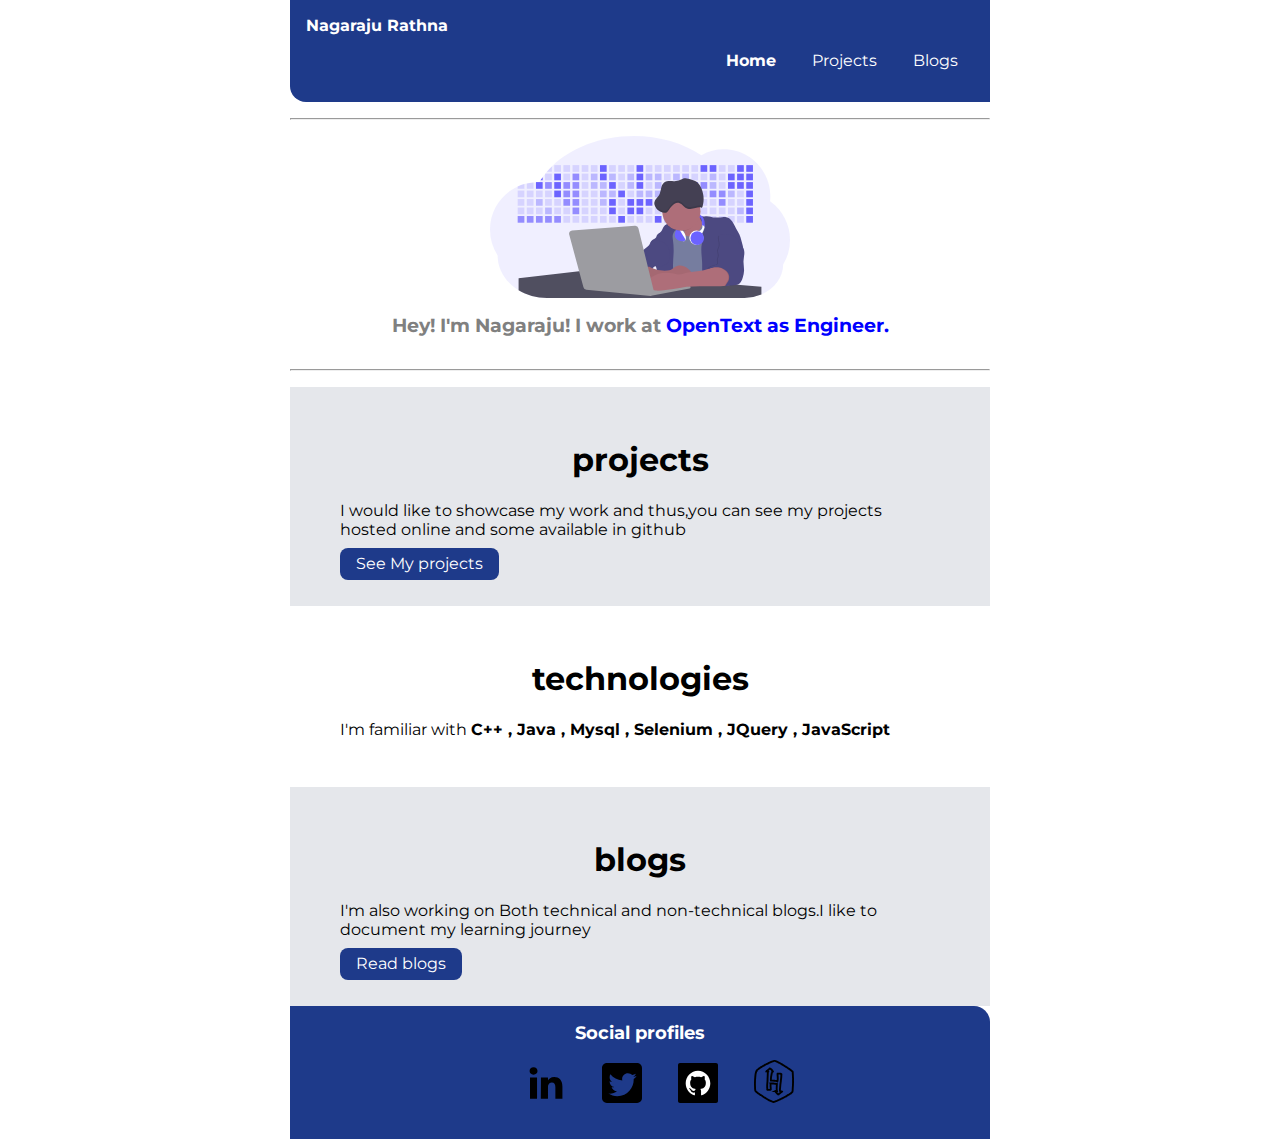
<file: index.html>
<!DOCTYPE html>
<html lang="en">

<head>
    <meta charset="UTF-8">
    <meta name="viewport" content="width=device-width, initial-scale=1.0">
    <title>Home | Nagaraj</title>
    <link href="/resources/styles.css" rel="stylesheet">
</head>

<body>
    <nav class="nav-bar">
        <div class="nav-brand">Nagaraju Rathna</div>
        <ul class="no-bullet">
            <li class="show-list-inline "><a class="link-active" href="index.html">Home</a></li>
            <li class="show-list-inline "><a href="/lib/projectPage.html">Projects</a></li>
            <li class="show-list-inline "><a href="/lib/blogs.html">Blogs</a></li>
  <!--
                <li class="show-list-inline "><a href="/lib/contact.html">Contact</a></li>
          -->          </ul>
    </nav>
    <hr>
    <header "picture-header">
        <img class="picture-img" src="/resources/images/profilePicture.svg" />
        <h3 class="picture-text">Hey! I'm Nagaraju! I work at <span class="highlight-company">OpenText as
                Engineer.</span>
        </h3>
    </header>
    <hr>
    <section class="sectionTag even">
        <div class="container container-center">
            <h1>projects</h1>
            <p>I would like to showcase my work and thus,you can see my projects hosted online and some available in
                github</p>
            <a class="links primaryLink" href="/lib/projectPage.html">See My projects</a>
        </div>

    </section>
    <section class="sectionTag odd">
        <div class="container container-center">
            <h1>technologies</h1>
            <p>I'm familiar with
                <span style="font-weight: bold;">C++ , Java , Mysql , Selenium , JQuery , JavaScript
                </span>
            </p>
        </div>
    </section>

    <section class="sectionTag even">
        <div class="container container-center">
            <h1>blogs</h1>
            <p>I'm also working on Both technical and non-technical blogs.I like to document my learning journey </p>
            <a class="links primaryLink" href="/lib/blogs.html">Read blogs</a>
        </div>
    </section>

    <footer class="footer">
        <div class="footer-header">Social profiles</div>
        <ul class="no-bullet socialMedia">
            <li class="show-list-inline"><a class="link"
                    href="https://www.linkedin.com/in/nagaraj-rathna-503770146/"><img class="socialMediaIcons"
                        src="/resources/images/linkedin.svg"  alt="linkedin"/></a></li>
            <li class="show-list-inline"><a class="link" href="https://twitter.com/nagarajr28" ><img
                        class="socialMediaIcons" src="/resources/images/twitter.svg" alt="twitter" /> </a></li>
            <li class="show-list-inline"><a class="link" href="https://github.com/nagaraj28"><img
                        class="socialMediaIcons" src="/resources/images/github.svg" alt="gtihub" /></a></li>
            <li class="show-list-inline"><a class="link" href="https://www.hackerrank.com/rathna_nagaraj91"><img
                        class="socialMediaIcons" src="/resources/images/hackerrank.svg" alt="stopstalk" />
                </a></li>
        </ul>
    </footer>

</body>

</html>
</file>
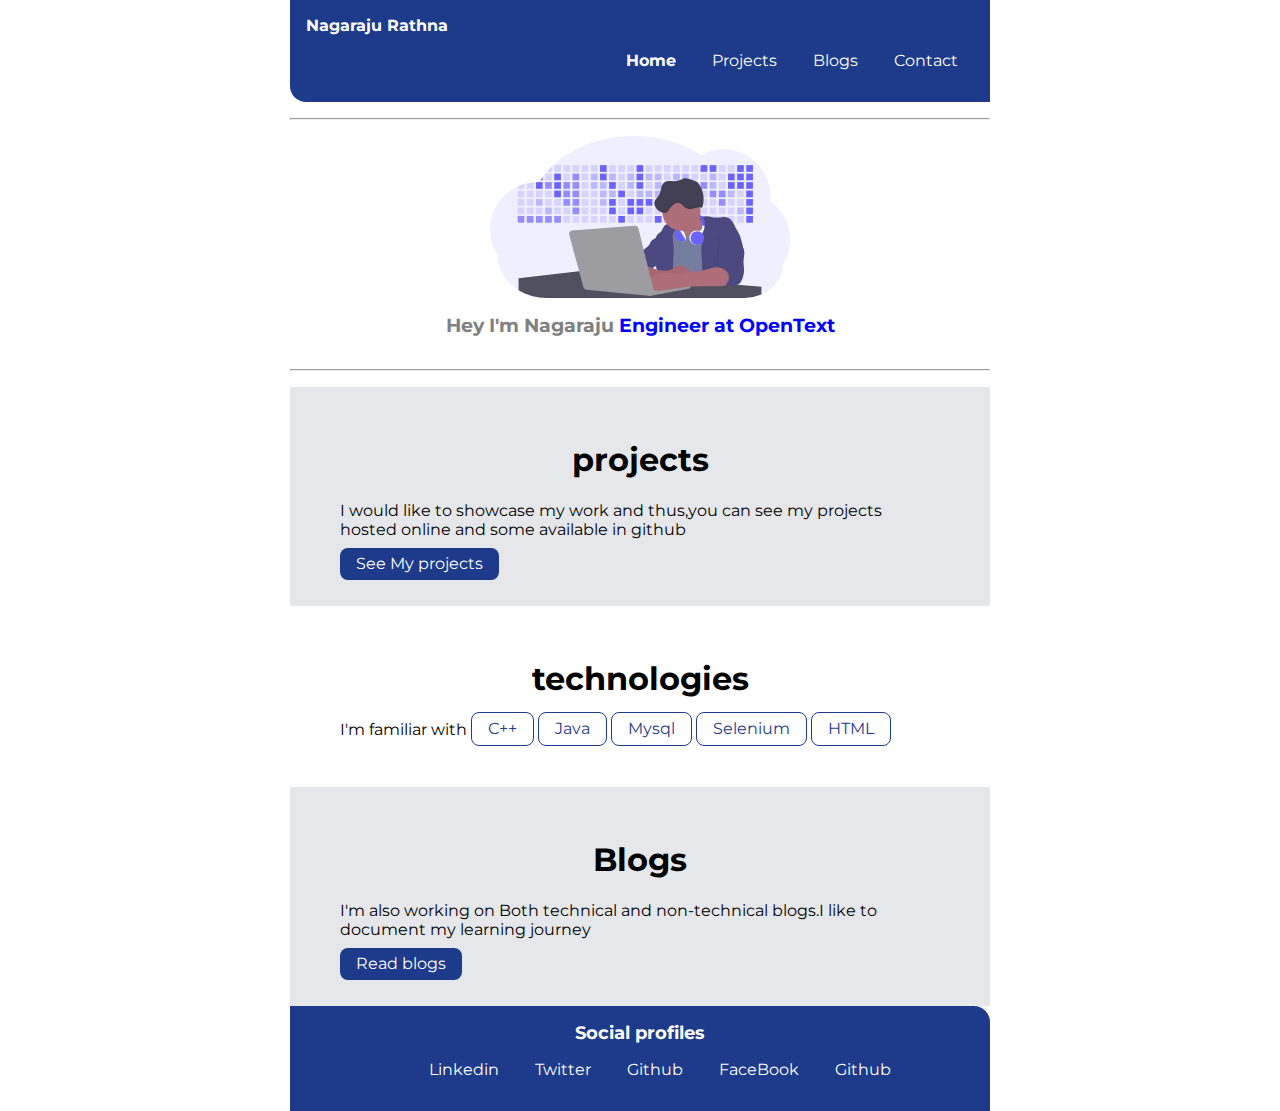
<file: lib/index.html>
<!DOCTYPE html>
<html lang="en">
<head>
    <meta charset="UTF-8">
    <meta name="viewport" content="width=device-width, initial-scale=1.0">
    <title>Home | Nagaraj</title>
    <link href="/resources/styles.css" rel="stylesheet">
</head>
<body>
    <nav class="nav-bar">
        <div class="nav-brand">Nagaraju Rathna</div>
        <ul class="no-bullet">
            <li class="show-list-inline "><a class="link-active"  href="/lib/index.html">Home</a></li>
            <li class="show-list-inline "><a  href="/lib/projectPage.html">Projects</a></li>
            <li class="show-list-inline "><a  href="/lib/blogs.html">Blogs</a></li>
            <li class="show-list-inline "><a  href="/lib/contact.html">Contact</a></li>
        </ul>
    </nav>
    <hr>
    <header "picture-header">
        <img class="picture-img" src="/resources/images/profilePicture.svg" />
        <h3 class="picture-text">Hey I'm Nagaraju <span class="highlight-company">Engineer at OpenText</span>
        </h3>
    </header>
    <hr>
    <section class="sectionTag even">
        <div class="container container-center">
            <h1>projects</h1>
            <p>I would like to showcase my work and thus,you can see my projects hosted online and some available in github</p>
            <a class="links primaryLink" href="/lib/projectPage.html">See My projects</a>
        </div>
      
    </section>
    <section class="sectionTag odd">
        <div class="container container-center">
            <h1>technologies</h1>
            <p>I'm familiar with
                 <span class="links secondaryLink">C++</span>
                 <span class="links secondaryLink">Java</span>
                 <span class="links secondaryLink">Mysql</span>
                 <span class="links secondaryLink">Selenium</span>
                 <span class="links secondaryLink">HTML</span>
                </p>
        </div>
    </section>

    <section class="sectionTag even">
        <div class="container container-center">
            <h1>Blogs</h1>
            <p>I'm also working on Both technical and non-technical blogs.I like to document my learning journey </p>
            <a class="links primaryLink" href="/lib/blogs.html">Read blogs</a>
        </div>
    </section>

    <footer class="footer">
        <div class="footer-header">Social profiles</div>
        <ul class="no-bullet socialMedia">
            <li class="show-list-inline"><a class="link"  href="#">Linkedin</a></li>
            <li class="show-list-inline"><a class="link" href="#">Twitter </a></li>
            <li class="show-list-inline"><a class="link"  href="#">Github</a></li>
            <li class="show-list-inline"><a class="link" href="#">FaceBook </a></li>
            <li class="show-list-inline"><a class="link"  href="#">Github</a></li>
        </ul>
    </footer>

</body>
</html>
</file>
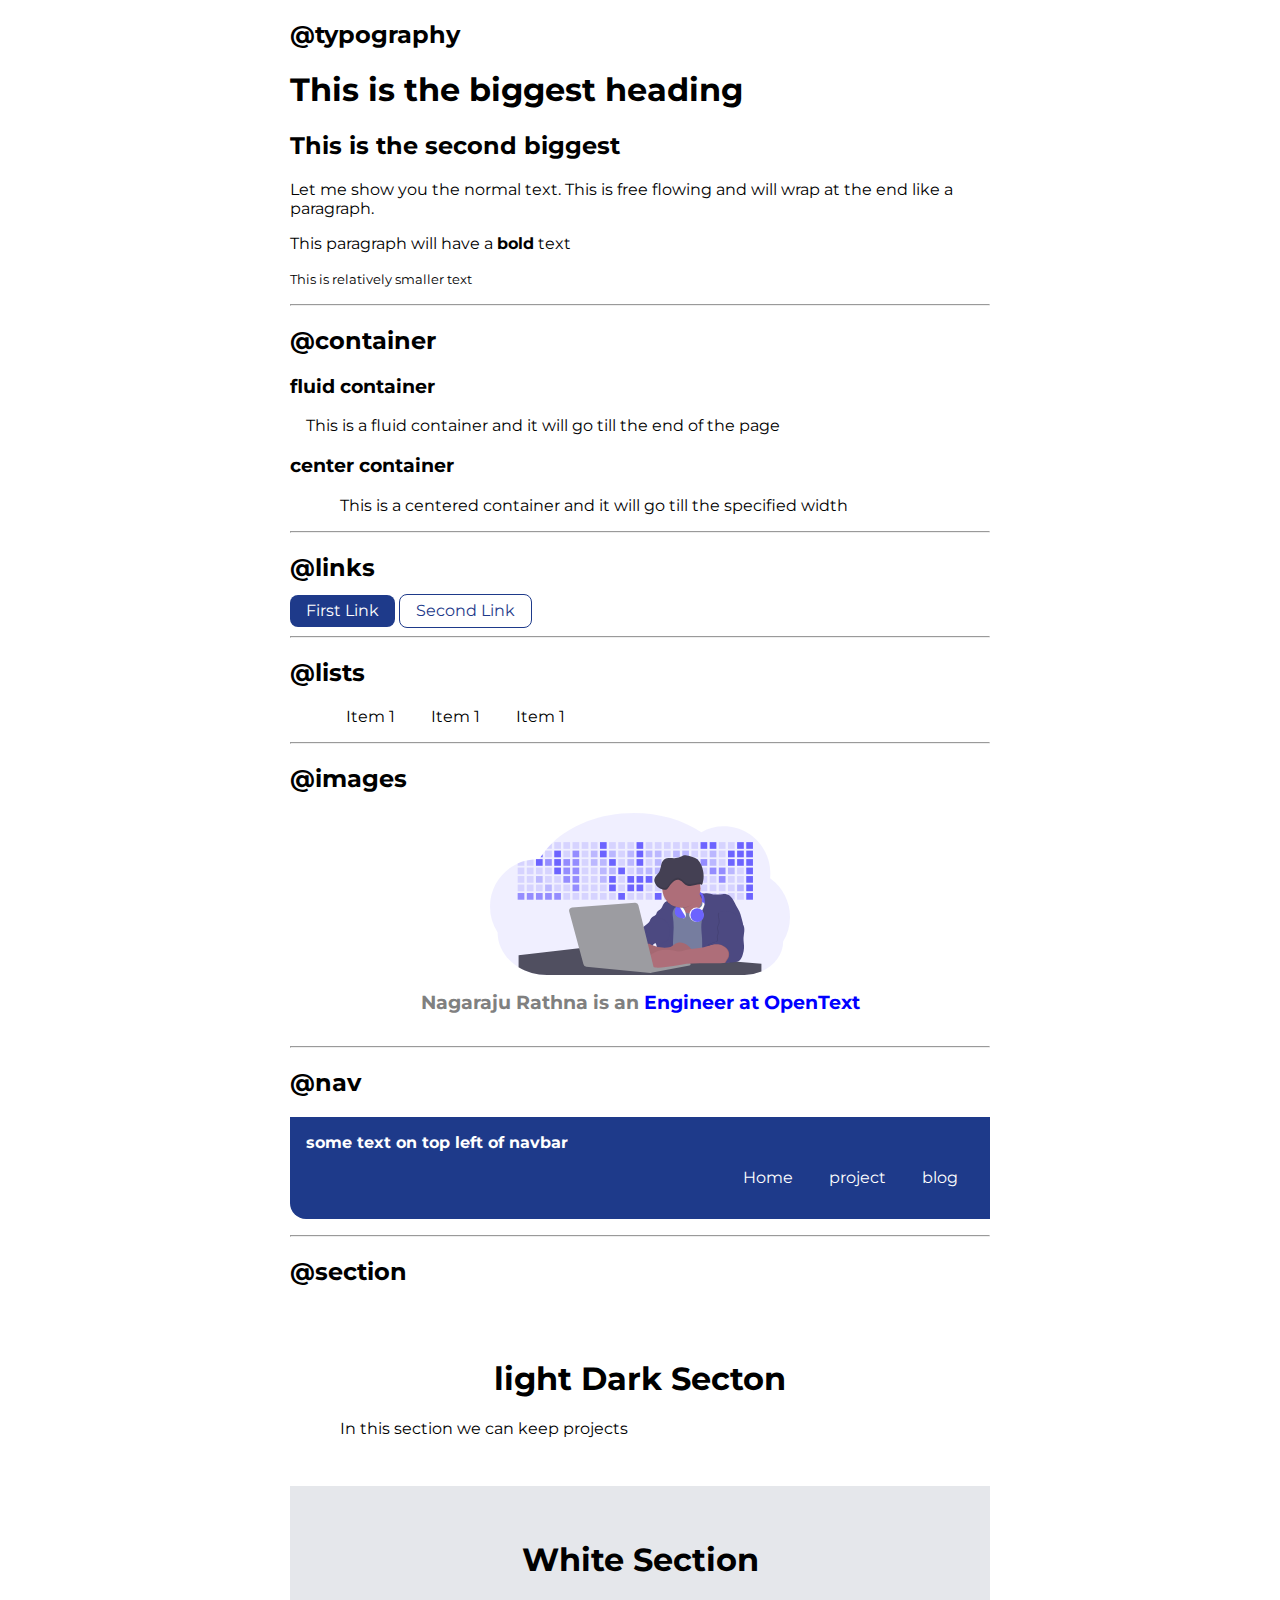
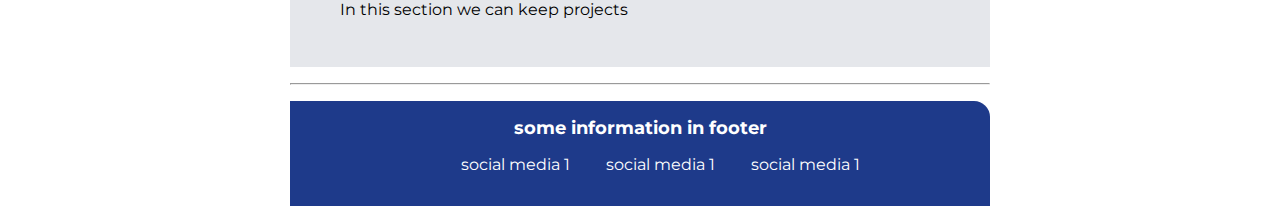
<file: componentLibrary.html>
<!DOCTYPE html>
<html lang="en">

<head>
    <meta charset="UTF-8">
    <meta name="viewport" content="width=device-width, initial-scale=1.0">
    <title>Home | Nagaraj</title>
    <link href="resources/styles.css" rel="stylesheet">
</head>

<body>

    <h2>@typography</h2>

    <h1>This is the biggest heading</h1>
    <h2>This is the second biggest</h2>
    <p> Let me show you the normal text. This is free flowing and will wrap at the end like a paragraph. </p>
    <p>This paragraph will have a <strong>bold</strong> text</p>
    <small>This is relatively smaller text</small>

    <hr>
    <h2>@container</h2>
    <h3>fluid container</h3>
    <div class="container">This is a fluid container and it will go till the end of the page</div>
    <h3>center container</h3>
    <div class="container container-center">This is a centered container and it will go till the specified width</div>
    <hr>

    <h2>@links</h2>
    <a class="links primaryLink" href="#">First Link</a>
    <a class="links secondaryLink" href="#">Second Link</a>
    <hr>

    <h2>@lists</h2>
    <ul class="no-bullet">
        <li class="show-list-inline">
            Item 1
        </li>
        <li class="show-list-inline">
            Item 1
        </li>
        <li class="show-list-inline">
            Item 1
        </li>
    </ul>
    <hr>

    <h2>@images</h2>
    <header "picture-header">
        <img class="picture-img" src="resources/images/profilePicture.svg" />
        <h3 class="picture-text">Nagaraju Rathna is an <span class="highlight-company">Engineer at OpenText</span>
        </h3>
    </header>
    <hr>

    <h2>@nav</h2>
    <nav class="nav-bar">
        <div class="nav-brand">some text on top left of navbar</div>
        <ul class="no-bullet">
            <li class="show-list-inline "><a href="#">Home</a></li>
            <li class="show-list-inline "><a  href="#">project</a></li>
            <li class="show-list-inline "><a  href="#">blog</a></li>
        </ul>
    </nav>
    <hr>
    <h2>@section</h2>
    <section class="sectionTag odd">
        <div class="container container-center">
            <h1>light Dark Secton</h1>
            <p>In this section we can keep projects</p>
        </div>
    </section>
    <section class="sectionTag even">
        <div class="container container-center">
            <h1>White Section</h1>
            <p>In this section we can keep projects</p>
        </div>
    </section>
    <hr>
    <footer class="footer">
        <div class="footer-header"> some information in footer</div>

        <ul class="no-bullet socialMedia">
            <li class="show-list-inline"><a class="link"  href="#">social media 1</a></li>
            <li class="show-list-inline"><a class="link" href="#">social media 1</a></li>
            <li class="show-list-inline"><a class="link"  href="#">social media 1</a></li>
        </ul>
    </footer>
</body>

</html>
</file>
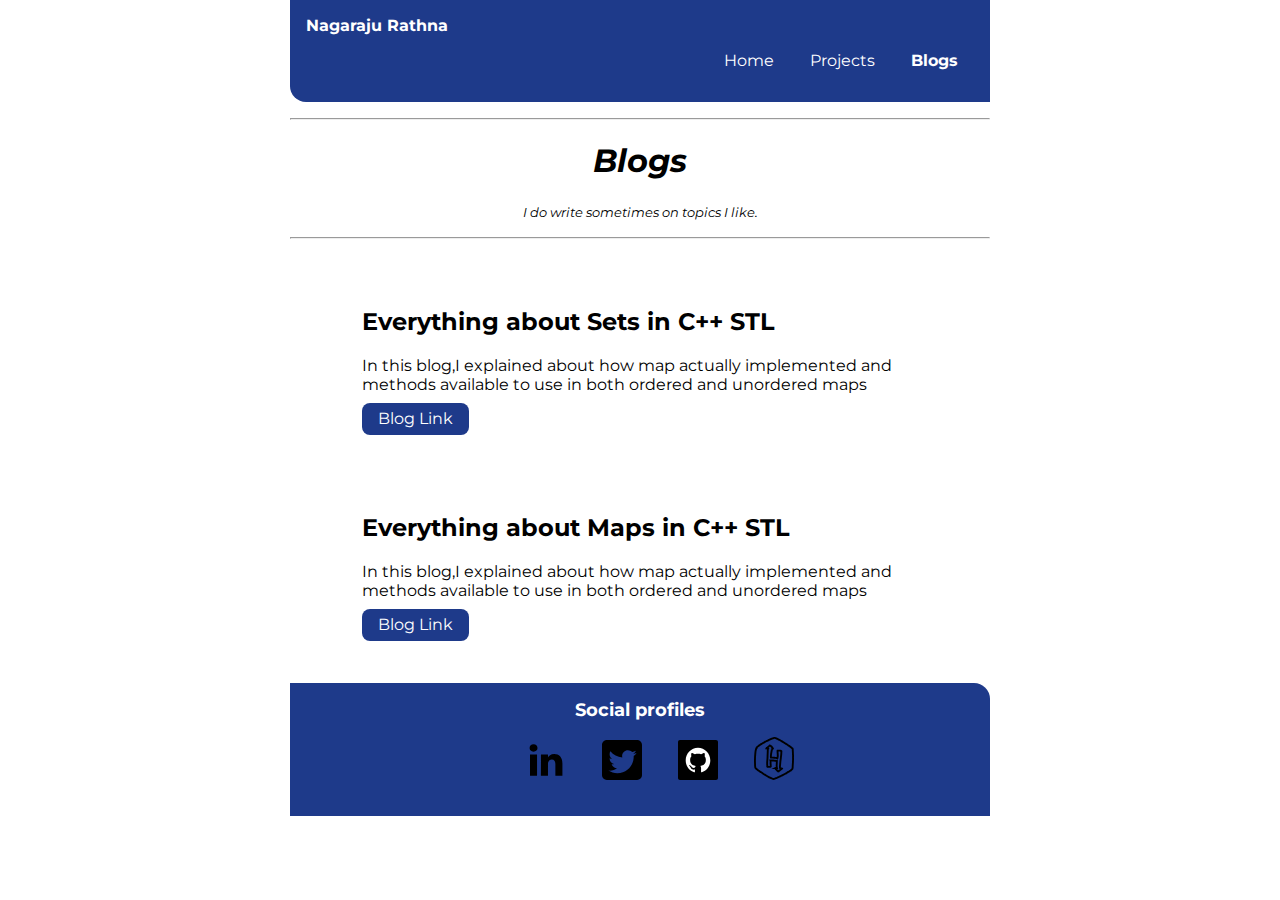
<file: lib/blogs.html>
<!DOCTYPE html>
<html lang="en">
<head>
    <meta charset="UTF-8">
    <meta name="viewport" content="width=device-width, initial-scale=1.0">
    <title>Blogs | Nagaraj</title>
    <link rel="stylesheet" href="/resources/styles.css">
</head>
<body>
    <nav class="nav-bar">
        <div class="nav-brand">Nagaraju Rathna</div>
        <ul class="no-bullet">
            <li class="show-list-inline "><a href="/index.html">Home</a></li>
            <li class="show-list-inline "><a  href="/lib/projectPage.html">Projects</a></li>
            <li class="show-list-inline "><a class="link-active" href="/lib/blogs.html">Blogs</a></li>
          <!--
                <li class="show-list-inline "><a href="/lib/contact.html">Contact</a></li>
          -->  
        </ul>
    </nav>
    <hr>
    <header style="text-align: center; font-style: italic;">
        <h1>Blogs</h1>
        <small>I do write sometimes on topics I like.</small>
     </header>
     <hr>
     <ul class="no-bullet project-list" >
 
         <li>
             <section class="sectionTag">
                 <div class="">
                     <h2>Everything about Maps in C++ STL</h2>
                     <!--<small>JAN-2021</small>-->
                   <p>In this blog,I explained about how map actually implemented and methods available to use in both ordered and unordered maps</p>
                   <a class="links primaryLink" href="https://nagaraj.hashnode.dev/everything-about-maps-in-c-stl" target="_blank">Blog Link</a>
                </div>
             </section>
         </li>

         <li>
            <section class="sectionTag">
                <div class="">
                    <h2>Everything about Sets in C++ STL</h2>
                    <!--<small>JAN-2021</small>-->
                  <p>In this blog,I explained about how map actually implemented and methods available to use in both ordered and unordered maps</p>
                  <a class="links primaryLink" href="https://nagaraj.hashnode.dev/everything-about-maps-in-c-stl" target="_blank">Blog Link</a>
               </div>
            </section>
        </li>

        </ul>

        <footer class="footer">
            <div class="footer-header">Social profiles</div>
            <ul class="no-bullet socialMedia">
                <li class="show-list-inline"><a class="link"
                        href="https://www.linkedin.com/in/nagaraj-rathna-503770146/"><img class="socialMediaIcons"
                            src="/resources/images/linkedin.svg"  alt="linkedin"/></a></li>
                <li class="show-list-inline"><a class="link" href="https://twitter.com/nagarajr28" ><img
                            class="socialMediaIcons" src="/resources/images/twitter.svg" alt="twitter" /> </a></li>
                <li class="show-list-inline"><a class="link" href="https://github.com/nagaraj28"><img
                            class="socialMediaIcons" src="/resources/images/github.svg" alt="gtihub" /></a></li>
                <li class="show-list-inline"><a class="link" href="https://www.hackerrank.com/rathna_nagaraj91"><img
                            class="socialMediaIcons" src="/resources/images/hackerrank.svg" alt="stopstalk" />
                    </a></li>
            </ul>
        </footer>
    
   
</body>
</html>
</file>
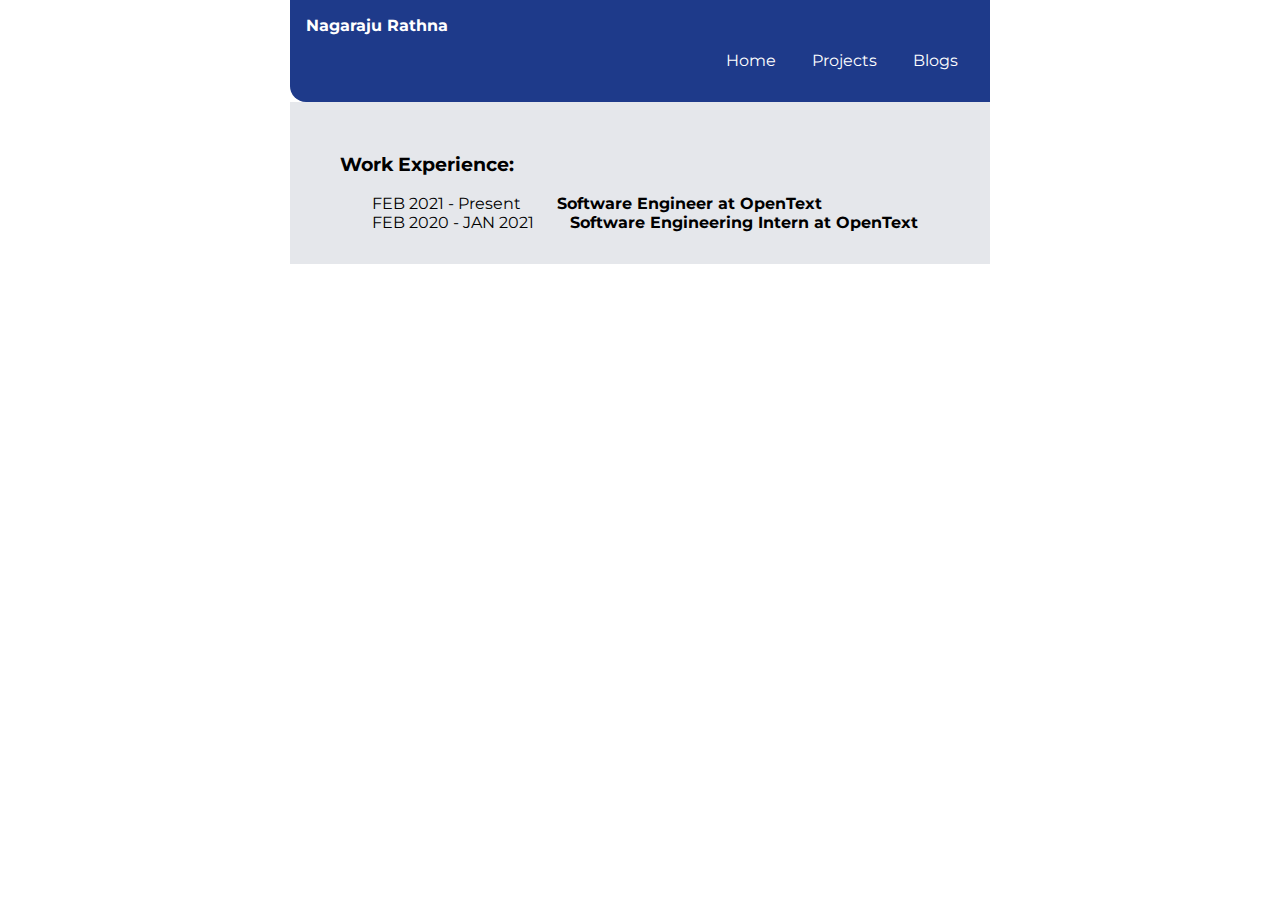
<file: lib/contact.html>
<!DOCTYPE html>
<html lang="en">
<head>
    <meta charset="UTF-8">
    <meta name="viewport" content="width=device-width, initial-scale=1.0">
    <title>contact | Nagaraj</title>
    <link rel="stylesheet" href="/resources/styles.css">
</head>
<body>
    <nav class="nav-bar">
        <div class="nav-brand">Nagaraju Rathna</div>
        <ul class="no-bullet">
            <li class="show-list-inline "><a  href="/index.html">Home</a></li>
            <li class="show-list-inline "><a  href="/lib/projectPage.html">Projects</a></li>
            <li class="show-list-inline "><a  href="/lib/blogs.html">Blogs</a></li>
  <!--
                <li class="show-list-inline "><a href="/lib/contact.html">Contact</a></li>
          -->          </ul>
    </nav>

    <section class="sectionTag even">
        <div class="container-center">
            <h3>Work Experience:</h3>
            <span style="padding: 1rem; margin-bottom: 5rem; margin-top: 5rem;;">
                <p style="display: inline; padding: 1rem;">FEB 2021 - Present </p>   <h4 style="display: inline;  padding: 1rem;"> Software Engineer at OpenText </h4><br>
            </span>

            <span style="padding: 1rem; margin-bottom: 5rem; margin-top: 5rem;">
                <p style="display: inline; padding: 1rem;">FEB 2020 - JAN 2021 </p>   <h4 style="display: inline;  padding: 1rem;"> Software Engineering Intern at OpenText </h4><br>
            </span>
                
        </div>
      
    </section>
  


</body>
</html>
</file>
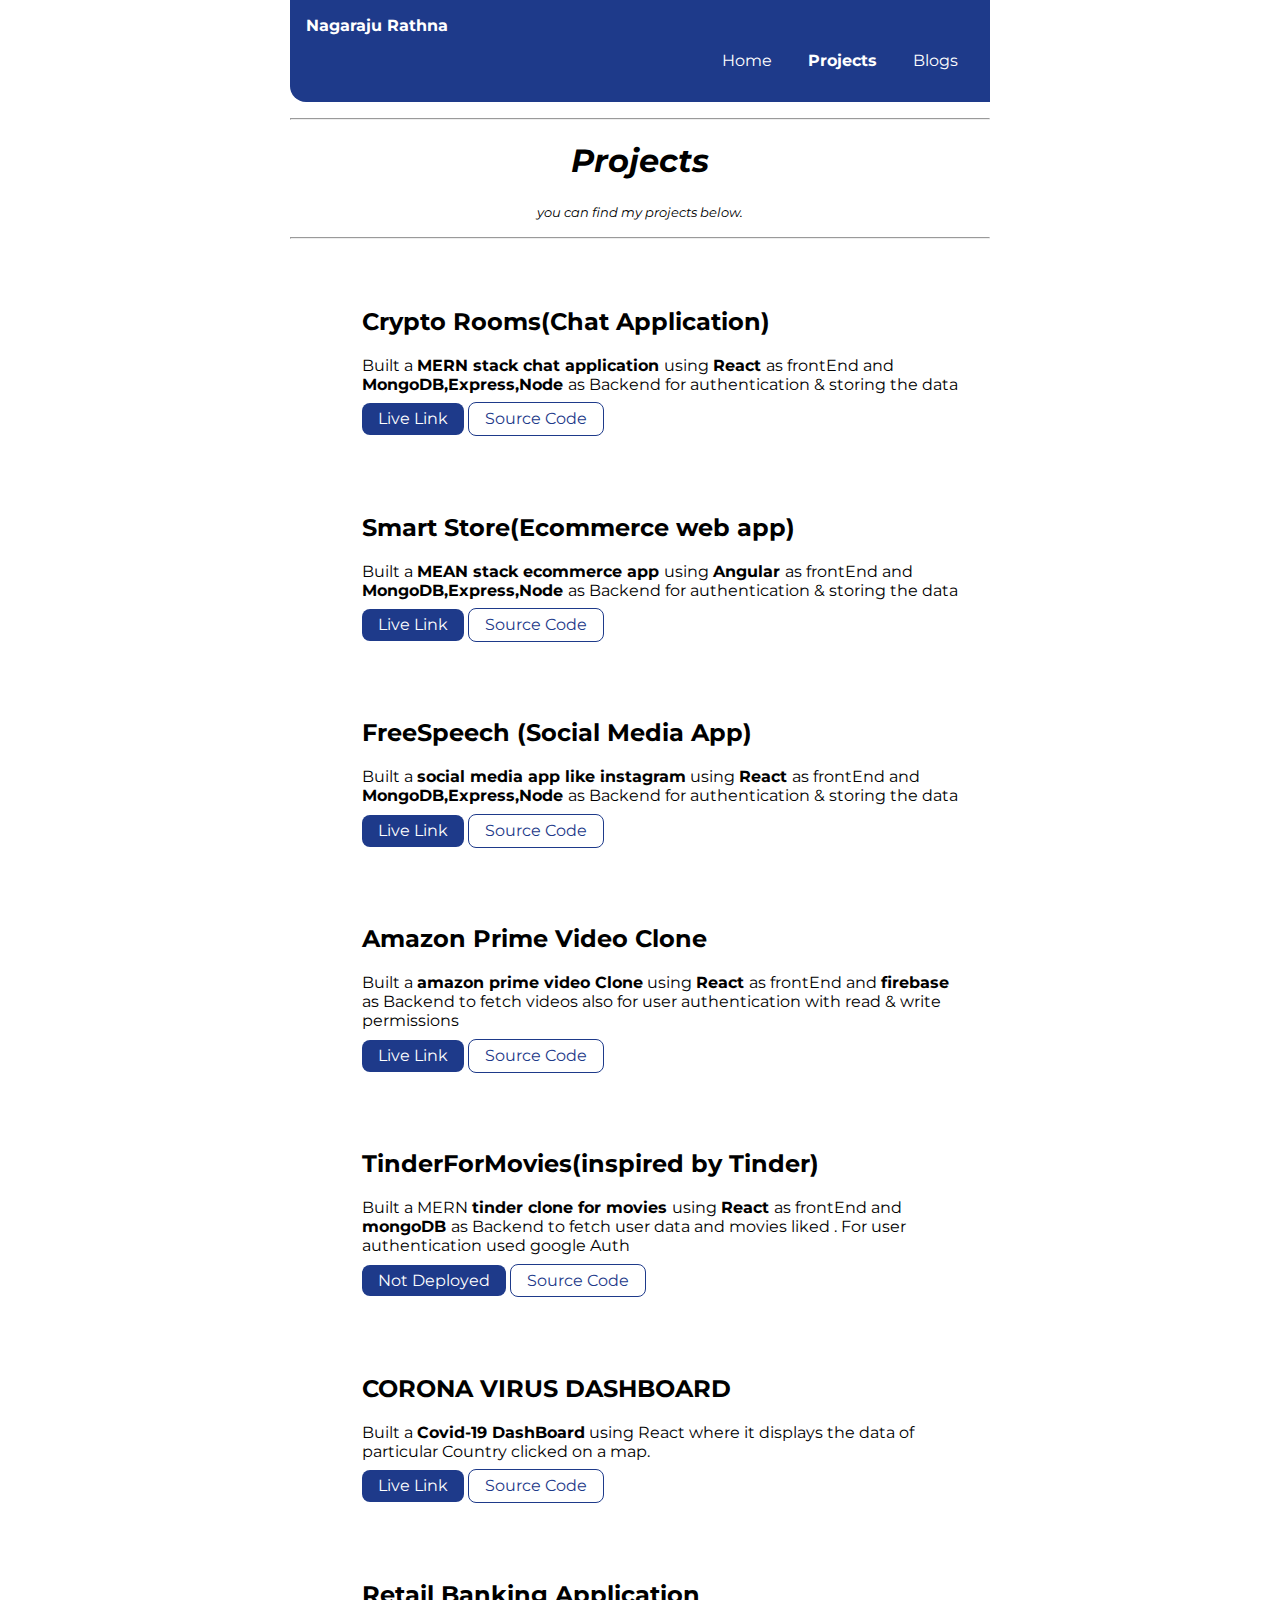
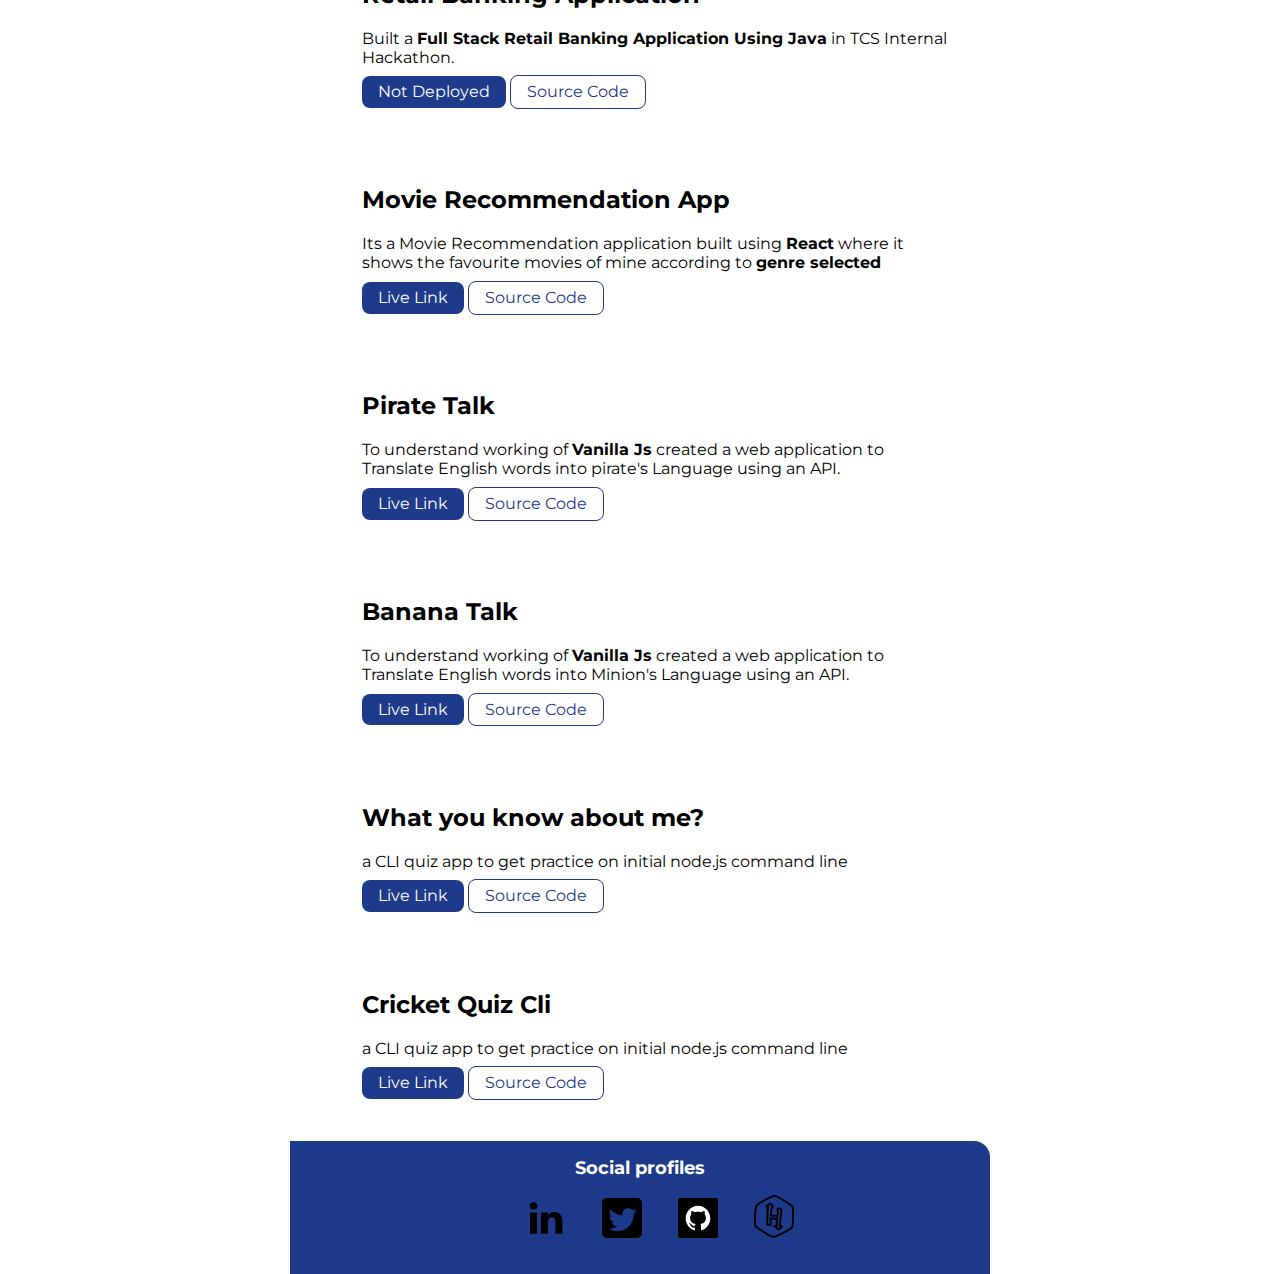
<file: lib/projectPage.html>
<!DOCTYPE html>
<html lang="en">

<head>
    <meta charset="UTF-8">
    <meta name="viewport" content="width=device-width, initial-scale=1.0">
    <title>Projects | Nagaraj</title>
    <link rel="stylesheet" href="/resources/styles.css">
</head>

<body>
    <nav class="nav-bar">
        <div class="nav-brand">Nagaraju Rathna</div>
        <ul class="no-bullet">
            <li class="show-list-inline "><a href="/index.html">Home</a></li>
            <li class="show-list-inline "><a class="link-active" href="/lib/projectPage.html">Projects</a></li>
            <li class="show-list-inline "><a href="/lib/blogs.html">Blogs</a></li>
  <!--
                <li class="show-list-inline "><a href="/lib/contact.html">Contact</a></li>
          -->          </ul>
    </nav>
    <hr>
    <header style="text-align: center; font-style: italic;">
       <h1>Projects</h1>
       <small>you can find my projects below.</small>
    </header>
    <hr>
    <ul class="no-bullet project-list" >
        <li>
            <section class="sectionTag">
                <div class="">
                    <h2>Cricket Quiz Cli</h2>
                    <!--<small>JAN-2021</small>-->
                    <p>a CLI quiz app to get practice on initial node.js command line </p>

                    <a class="links primaryLink" href="https://replit.com/@nagaraj28/mark1-repl#index.js?embed=1&output=1" target="_blank">Live
                        Link</a>
                    <a class="links secondaryLink" href="https://replit.com/@nagaraj28/mark1-repl#index.js?"
                        target="_blank">Source Code</a>
                </div>
            </section>
        </li>

        <li>
            <section class="sectionTag">
                <div class="">
                    <h2>What you know about me?</h2>
                    <!--<small>JAN-2021</small>-->
                    <p>a CLI quiz app to get practice on initial node.js command line </p>

                    <a class="links primaryLink" href="https://replit.com/@nagaraj28/mark1-repl-br2#index.js?embed=1&output=1" target="_blank">Live
                        Link</a>
                    <a class="links secondaryLink" href="https://replit.com/@nagaraj28/mark1-repl-br2#index.js"
                        target="_blank">Source Code</a>
                </div>
            </section>
        </li>
        <li>
       

        <li>
            <section class="sectionTag">
                <div class="">
                    <h2>Banana Talk</h2>
                    <!--<small>JAN-2021</small>-->
                    <p>To understand working of <span style="font-weight: bold;">Vanilla Js</span>
                        created a web application to Translate English words into Minion's Language using an API. </p>

                    <a class="links primaryLink" href="https://minionsappbynag.netlify.app/" target="_blank">Live
                        Link</a>
                    <a class="links secondaryLink" href="https://github.com/nagaraj28/minionsTranslator"
                        target="_blank">Source Code</a>
                </div>
            </section>
        </li>
        <li>
            <section class="sectionTag">
                <div class="">
                    <h2>Pirate Talk</h2>
                    <!--<small>JAN-2021</small>-->
                    <p>To understand working of <span style="font-weight: bold;">Vanilla Js</span>
                        created a web application to Translate English words into pirate's Language using an API. </p>

                    <a class="links primaryLink" href="https://relaxed-aryabhata-5e91a8.netlify.app" target="_blank">Live
                        Link</a>
                    <a class="links secondaryLink" href="https://github.com/nagaraj28/piratetranslation"
                        target="_blank">Source Code</a>
                </div>
            </section>
        </li>
        <li>
            <section class="sectionTag">
                <div class="">
                    <h2>Movie Recommendation App</h2>
                   <!-- <small>JAN-2021</small>-->
                    <p>Its a Movie Recommendation application built using <span style="font-weight: bold;">React</span> where it shows the favourite movies of mine according to <span style="font-weight: bold;">genre selected</span> </p>
                    <a class="links primaryLink" href="https://b0wx4.csb.app/" target="_blank">Live
                        Link</a>
                    <a class="links secondaryLink" href="https://codesandbox.io/s/relaxed-resonance-b0wx4?file=/src/App.js"
                        target="_blank">Source Code</a>
                </div>
            </section>
        </li>
        <li>
            <section class="sectionTag">
                <div class="">
                    <h2>Retail Banking Application</h2>
                   <!-- <small>APRIL-2020</small> --> 
                    <p>Built a <span style="font-weight: bold;">Full Stack Retail Banking Application Using Java</span>
                        in TCS Internal Hackathon.</p>

                    <a class="links primaryLink" href="#" target="_blank">Not Deployed</a>
                    <a class="links secondaryLink" href="https://github.com/nagaraj28/RetailBankingApplication"
                        target="_blank">Source Code</a>
                </div>
            </section>
        </li>
        <li>
            <section class="sectionTag">
                <div class="">
                    <h2>CORONA VIRUS DASHBOARD</h2>
                  <!-- <small>APRIL-2020</small> -->  
                    <p>Built a <span style="font-weight: bold;">Covid-19 DashBoard</span> using <span>React</span> where
                        it displays the data of particular Country clicked on a map.</p>
                    <a class="links primaryLink" href="https://covidtrackerusingmap.netlify.app/" target="_blank">Live
                        Link</a>
                    <a class="links secondaryLink" href="https://github.com/nagaraj28/covid19-tracker"
                        target="_blank">Source Code</a>

                </div>
            </section>
        </li>
        <li>
            <section class="sectionTag">
                <div class="">
                    <h2>TinderForMovies(inspired by Tinder)</h2>
                  <!-- <small>APRIL-2020</small> -->  
                    <p>Built a MERN <span style="font-weight: bold;"> tinder clone for movies </span> using <span  style="font-weight: bold;">React </span> as frontEnd and <span  style="font-weight: bold;">
                            mongoDB
                    </span> as Backend to fetch user data and movies liked . For user authentication used google Auth </p>
                    <a class="links primaryLink" href="https://tinderformovies.netlify.app/" target="_blank">Not Deployed</a>
                    <a class="links secondaryLink" href="https://github.com/nagaraj28/tinderformovies"
                        target="_blank">Source Code</a>
    
                </div>
            </section>
        </li>
        <li>
        <section class="sectionTag">
            <div class="">
                <h2>Amazon Prime Video Clone</h2>
              <!-- <small>APRIL-2020</small> -->  
                <p>Built a <span style="font-weight: bold;">amazon prime video Clone</span> using <span  style="font-weight: bold;">React </span> as frontEnd and <span  style="font-weight: bold;">
                        firebase
                </span> as Backend to fetch videos also for user authentication with read & write permissions </p>
                <a class="links primaryLink" href="https://primevideoapp.netlify.app/" target="_blank">Live
                    Link</a>
                <a class="links secondaryLink" href="https://github.com/nagaraj28/primeVideoClone"
                    target="_blank">Source Code</a>

            </div>
        </section>
    </li>
    <li>
        <section class="sectionTag">
            <div class="">
                <h2>FreeSpeech (Social Media App)</h2>
              <!-- <small>APRIL-2020</small> -->  
                <p>Built a <span style="font-weight: bold;">social media app like instagram</span> using <span  style="font-weight: bold;">React </span> as frontEnd and <span  style="font-weight: bold;">
                        MongoDB,Express,Node
                </span> as Backend for authentication & storing the data</p>
                <a class="links primaryLink" href="https://freespeechh.netlify.app/" target="_blank">Live
                    Link</a>
                <a class="links secondaryLink" href="https://github.com/nagaraj28/free-speech"
                    target="_blank">Source Code</a>

            </div>
        </section>
    </li>
    <li>
        <section class="sectionTag">
            <div class="">
                <h2>Smart Store(Ecommerce web app)</h2>
              <!-- <small>APRIL-2020</small> -->  
                <p>Built a <span style="font-weight: bold;">MEAN stack ecommerce app </span> using <span  style="font-weight: bold;">Angular </span> as frontEnd and <span  style="font-weight: bold;">
                        MongoDB,Express,Node
                </span> as Backend for authentication & storing the data</p>
                <a class="links primaryLink" href="https://smart-products.netlify.app/" target="_blank">Live
                    Link</a>
                <a class="links secondaryLink" href="https://github.com/nagaraj28/smart-store"
                    target="_blank">Source Code</a>
            </div>
        </section>
    </li>
    <li>
        <section class="sectionTag">
            <div class="">
                <h2>Crypto Rooms(Chat Application)</h2>
              <!-- <small>APRIL-2020</small> -->  
                <p>Built a <span style="font-weight: bold;">MERN stack chat application </span> using <span  style="font-weight: bold;">React </span> as frontEnd and <span  style="font-weight: bold;">
                        MongoDB,Express,Node
                </span> as Backend for authentication & storing the data</p>
                <a class="links primaryLink" href="https://crypto-rooms.netlify.app/" target="_blank">Live
                    Link</a>
                <a class="links secondaryLink" href="https://github.com/nagaraj28/chat-rooms"
                    target="_blank">Source Code</a>
            </div>
        </section>
    </li>




    </ul>

    <footer class="footer">
        <div class="footer-header">Social profiles</div>
        <ul class="no-bullet socialMedia">
            <li class="show-list-inline"><a class="link"
                    href="https://www.linkedin.com/in/nagaraj-rathna-503770146/"><img class="socialMediaIcons"
                        src="/resources/images/linkedin.svg"  alt="linkedin"/></a></li>
            <li class="show-list-inline"><a class="link" href="https://twitter.com/nagarajr28" ><img
                        class="socialMediaIcons" src="/resources/images/twitter.svg" alt="twitter" /> </a></li>
            <li class="show-list-inline"><a class="link" href="https://github.com/nagaraj28"><img
                        class="socialMediaIcons" src="/resources/images/github.svg" alt="gtihub" /></a></li>
            <li class="show-list-inline"><a class="link" href="https://www.hackerrank.com/rathna_nagaraj91"><img
                        class="socialMediaIcons" src="/resources/images/hackerrank.svg" alt="stopstalk" />
                </a></li>
        </ul>
    </footer>

</body>

</html>
</file>
<file: resources/styles.css>
@import url('https://fonts.googleapis.com/css2?family=Montserrat:ital,wght@0,400;1,700&display=swap');

:root {}

body {
    font-family: 'Montserrat', sans-serif;
    margin: 0 auto;
    max-width: 700px;

}

.container {
    padding: 0rem 1rem;
}

.container-center {
    max-width: 600px;
    margin: auto;
}

/*
css for links
*/

.links {
    text-decoration: none;
    padding: 0.4rem 1rem;

}

.nav-bar .link-active {
    font-weight: bold;
    font-size: 1rem;
}

.primaryLink {
    background-color: #1E3A8A;
    border-radius: 0.5rem;
    color: white;
}

.secondaryLink {
    background-color: white;
    border-radius: 0.5rem;
    color: #1E3A8A;
    border: 1px solid #1E3A8A;
}

hr {
    margin: 1rem 0rem;
}

.no-bullet {
    list-style: none;
   

}
.project-list{
    display: flex;
    flex-direction: column-reverse;
}
.show-list-inline {
    display: inline;
    padding: 0.5rem 1rem;
}

.nav-bar {
    background-color: #1E3A8A;
    padding: 1rem;
    color: white;
    border-bottom-left-radius: 1rem;
}

.nav-bar li a {
    text-align: right;
    color: white;
}


.nav-brand {
    color: white;
    font-weight: bold;
}

.nav-bar .no-bullet {
    text-align: right;
}

.picture-header {
    padding: 2rem;
}

.picture-img {
    max-width: 300px;
    display: block;
    margin: auto;
}
.socialMediaIcons{
    max-width: 2.5rem;
    display: inline;
    margin: auto;
}
.picture-text {
    color: grey;
    display: block;
    padding: 1rem;
    text-align: center;
    margin: auto;

}

.highlight-company {
    color: blue;
}

/*
sections
*/
.sectionTag {
    padding: 2rem;
}

.sectionTag h1 {
    text-align: center;
}

.even {
    background-color: #E5E7EB;
}

.footer {
    background-color: #1E3A8A;
    padding: 1rem;
    text-align: center;
    color: white;
    border-top-right-radius: 1rem;


}

.footer .link {
    color: white;

}

.footer-header {
    font-weight: bold;
    font-size: large;
}

a{
    text-decoration: none;
}
</file>
